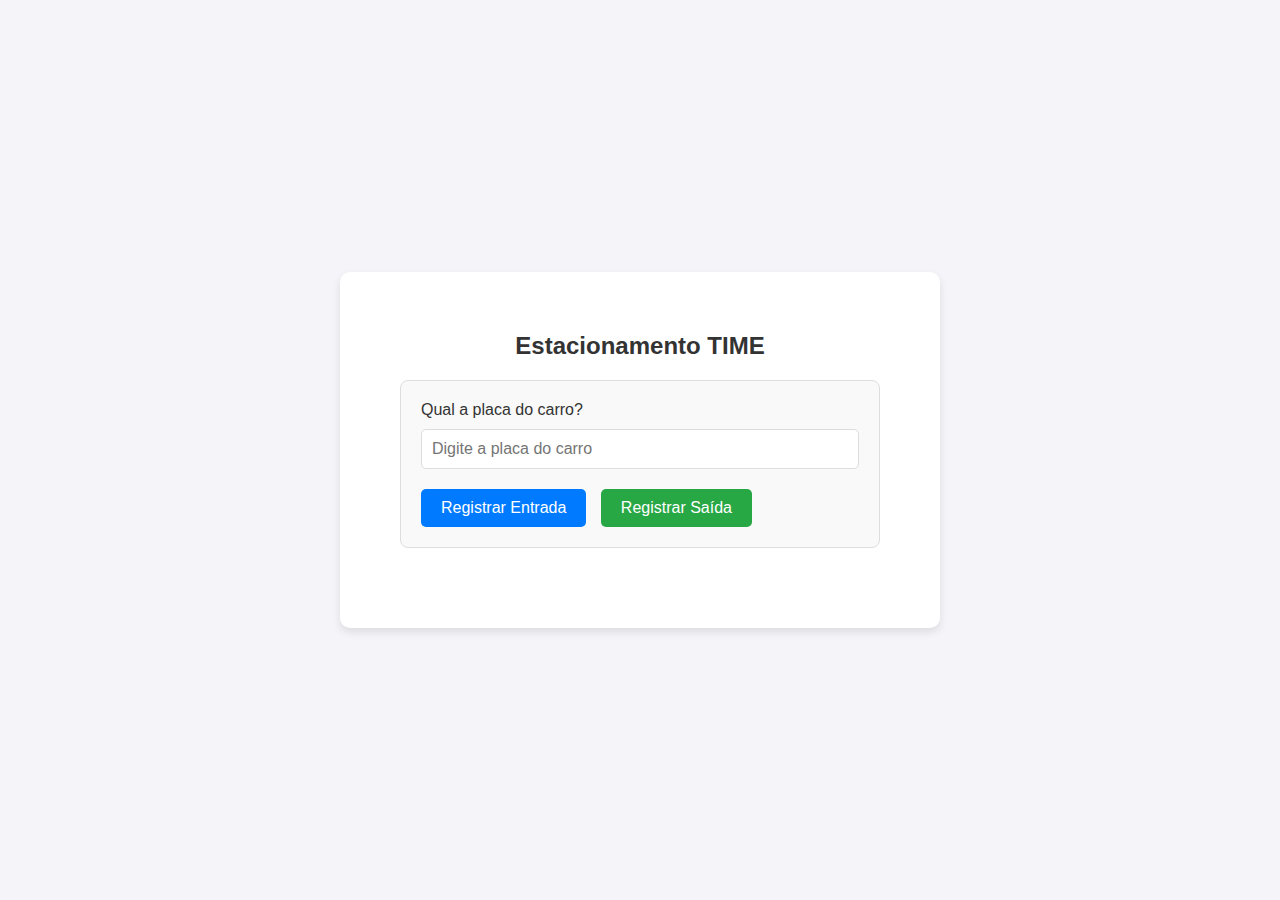
<file: Cobrador_de_estacionamento/index.html>
<!DOCTYPE html>
<html lang="pt-br">
  <head>
    <meta charset="UTF-8">
    <meta name="viewport" content="width=device-width, initial-scale=1.0">
    <title>Espaço vip</title>
    <link rel="stylesheet" href="style.css">
  </head>
  <body>
    <header></header>
    <main>
      <!--inicio do bloco principal-->
      <div class="bloco-principal">
        <h1>Estacionamento TIME</h1>
        <div class="sub-bloco">
          <!--solicita a paca do carro-->
          <p>Qual a placa do carro?</p>
          <input type="text" maxlength="7" placeholder="Digite a placa do carro" id="placa-do-carro">
          <!--botões que dao o checkin e o checkout do veiculo-->
          <button id="entrada">Registrar Entrada</button>
          <button id="saida">Registrar Saída</button>
        </div>
      </div>

      <!--elementos que serão alterados-->
      <div id="retornar-placa"></div>
      <div id="horario-de-entrada"></div>
      <div id="horario-de-saida"></div>
      <div id="valor-a-pagar"></div>
    
      <script src="script.js"></script>
    </main>
    
    <footer></footer>
  </body>
</html>
</file>
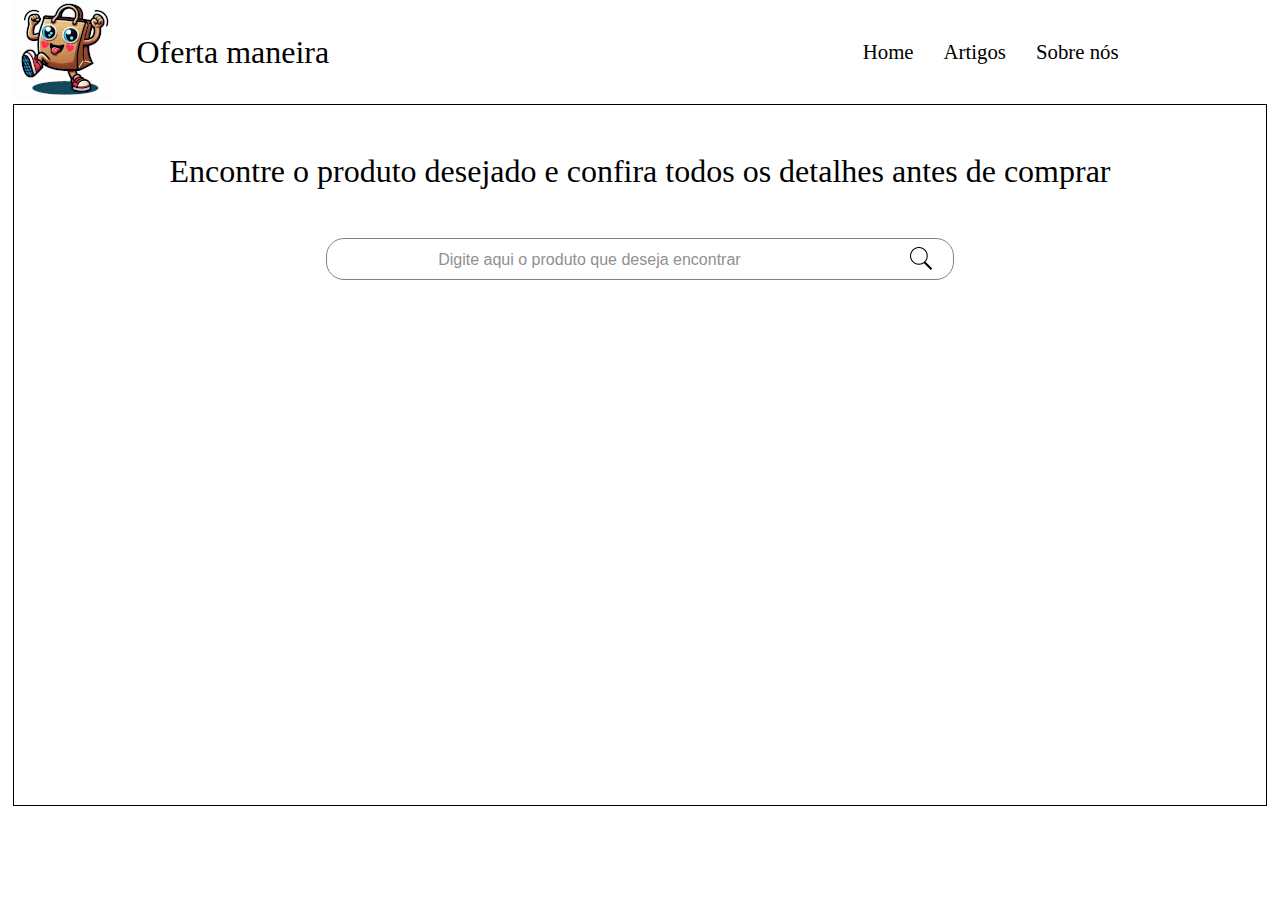
<file: Projeto-2/Site/index.html>
<!DOCTYPE html>
<html lang="pt-br">
<head>
    <meta charset="UTF-8">
    <meta name="viewport" content="width=device-width, initial-scale=1.0">
    <style>
    
/*--reset css-- código para resetar todas as configurações
pré-definidas dos diferentes navegadores*/
    html, body, div, span, applet, object, iframe, h1, h2, h3, h4, h5, h6, p, blockquote, pre, a, abbr,
acronym, address, big, cite, code, del, dfn, em, img, ins, kbd, q, s, samp, small, strike, strong,
sub, sup, tt, var, b, u, i, center, dl, dt, dd, ol, ul, li, fieldset, form, label, legend, table,
caption, tbody, tfoot, thead, tr, th, td, article, aside, canvas, details, embed, figure, footer,
figcaption, header, hgroup, menu, nav, output, ruby, section, summary, time, mark, audio, video {
    margin:0;
    padding:0;
    border:0;
    font-size:62.5%;
    font:inherit;
    text-decoration: none;
    vertical-align:baseline;
}

/*/////////////////////Início da seção header //////////////////////////*/

    /*Conteiner do logo*/
    .container-logo{        
        
        width: 98%;
        display: flex; /*deixa a imagem e o texto do logo lado a lado. */
        justify-content:space-around;
        align-items:center;     /* Alinha os itens verticalmente */
        height: auto;           /* Ajuste a altura de acordo com o conteúdo */
        margin:auto;
    }

        /*imagem do logo*/
        .img-logo{
            width:20px;
        }

        /*texto do logo */
        .text-logo{
            margin:auto; /*como o bloco que contem a img e o texto do logo esta usando o space-between, o margin:auto serve para centralizar apenas o segundo bloco, deixando a imagem do texto ainda na estremidade esquerda enquanto o texto fica alinhado no centro.*/
            
            font-size:2.0rem; /*valor relativo a font-size no HTML*/                  
        }
        
        /*container-navbar*/

        .container-navbar{
            
            width:50%;
            margin:auto;
            
        }

        .container-navbar nav{
            display:flex;
            justify-content:flex-end;
            margin-right:30px;
            
        }

        .container-navbar nav ul{
            display:flex; /*para alinhar os cada item da lista*/
            

        }

        .container-navbar nav li{
            font-size:1.3rem;
            
            margin: 10px 15px 10px 15px;
            list-style-type:none;
        }
/*/////////////////////fim seção do header ///////////////////////////*/

/*/////////////////////Início da seção Main //////////////////////////*/

    /*container main*/
    main{ 
        width:97.75%;
        height:700px;
        margin:auto;
        border: 1px solid black;
    }

    h1{
        font-size: 2.0rem;
        margin:3.0rem 3.0rem 3.0rem 3.0rem;
        text-align:center;
    }

    /*container que engloba o texto e a imagem da caixa de pesquisa.*/
    .container-caixa-de-pesquisa{
        display:flex;
        justify-content: space-between; /*para deixar em posição oposta a caixa de pesquisa e a imagem da lupa*/
        margin:auto;
        border-radius: 18px;        
        color:black;
        border:0.5px solid gray;
        width:50%;
        height:40px;
        
    }

    /*caixa de pesquisa isolada da imagem*/
    .container-caixa-de-pesquisa input {
        border:none;
        background-color:transparent;
        width:80%;
        height:30px;
        margin:5px 0px 5px 10px; 
        text-align:center;
        font-size:1.0rem;
        outline: none;
        opacity:0.8;

      
    }

    /*pseudo-elemento (input:focus::placehouder) para esconder o texto quando clicado dentro da caixa*/
    .container-caixa-de-pesquisa input:focus::placeholder{
        opacity: 0; /*quando clicar na caixa, a opacidade das letras será 0 ou seja ficará invisível.*/
    }

    /*caixa da imagem isolada da caixa de texto*/
    .container-caixa-de-pesquisa button {
        width:30px;
        height:30px;
        border:none;
        background-color: transparent;
        margin:6px 20px 5px 0
        
        

    }


    /* icone da lupa dentro do button*/
    .container-caixa-de-pesquisa img {
        height:25px;
        width:25px;
        

        
    }

    











    </style>
    <title>Document</title>
</head>
<body>
    <header>
        <div class="container-logo">
            <div class="img-logo"><img src="img/sacola feliz.png" alt=""></div>
            <div class="text-logo"><p>Oferta maneira</p></div>         
        
            <div class="container-navbar">
                <nav>
                    <ul>
                        <li>Home</li>
                        <li>Artigos</li>
                        <li>Sobre nós</li>
                    </ul>
                </nav>
            </div>
        </div>
    </header>
    <main>
        <h1>Encontre o produto desejado e confira todos os detalhes antes de comprar</h1>
        <div class="container-caixa-de-pesquisa">
            <input type="text" placeholder="Digite aqui o produto que deseja encontrar">
            <button type="submit">
                <img src="img/icone de pesquisa.png" alt="lupa para iniciar pesquisa">
            </button>
        </div>






    </main>
    <script>
        const elemento_teste=document.getElementsByClassName("text-logo");
        console.log(elemento_teste)

    </script>
</body>
</html>
</file>
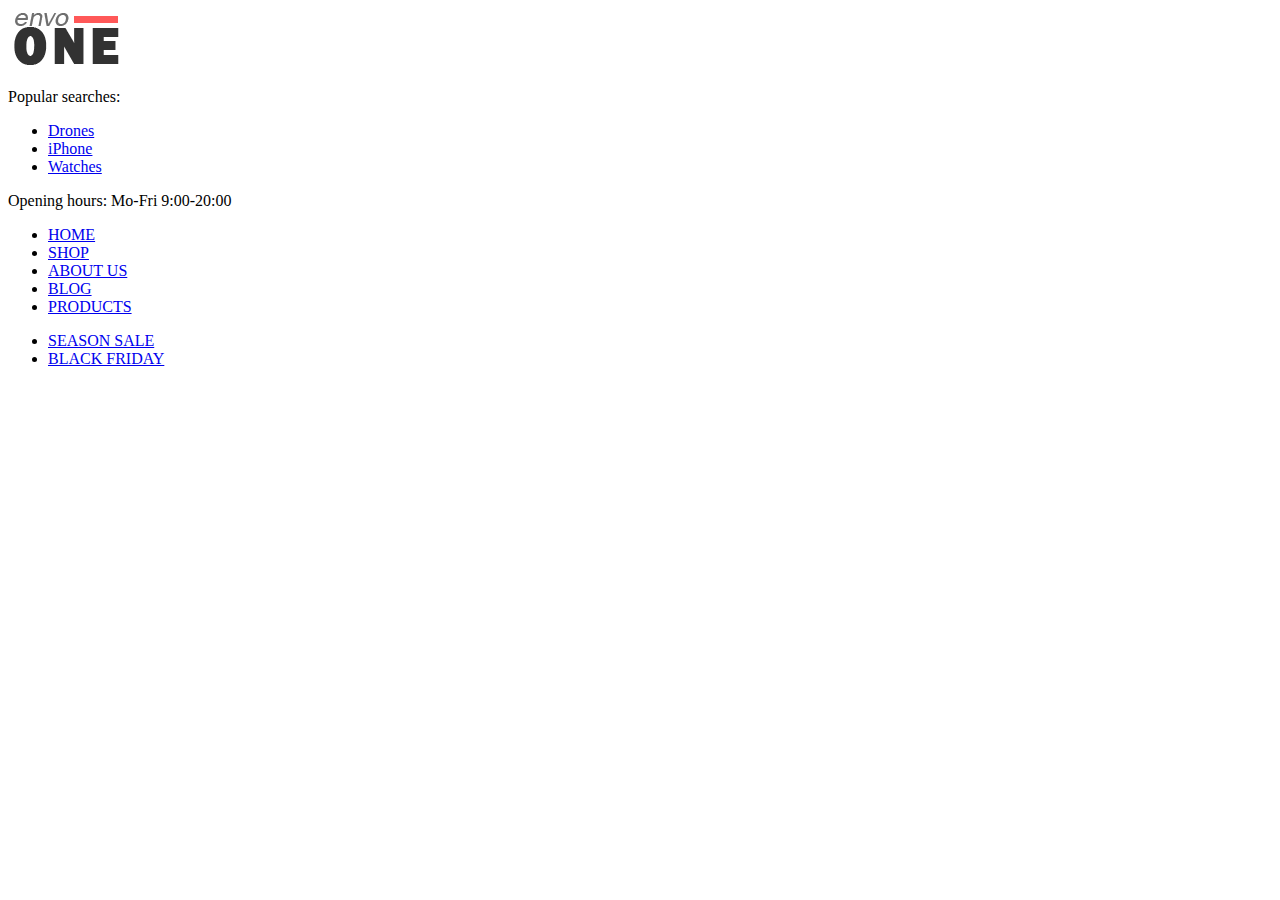
<file: Replicas de temas wordpress/tema1/index.html>
<!DOCTYPE html>
<html lang="en">
    <head>
        <meta charset="UTF-8">
        <meta name="viewport" content="width=device-width, initial-scale=1.0">
        <meta http-equiv="X-UA-Compatible" content="IE=edge">
        <meta name="author" content="Marcos-frella">
        <title>Envo One - clone</title>
        <style></style>
    </head>
    <body>
        <header>
            <!-- Main Header A: Logo, Search, and Login -->
            <div class="main-header-a">
                <div class="logo">
                    <img src="image/logo/envo-one-logo.png" alt="imagem do logo do site">
                </div>
                <div class="search">
                    <!-- Top Bar: Popular Searches and Opening Hours -->
                    <div class="top-bar">
                        <div class="top-bar-left">
                            <p>Popular searches:</p>
                            <ul>                            
                                <li><a href="#Drones">Drones</a></li>
                                <li><a href="#iPhone">iPhone</a></li>
                                <li><a href="#Watches">Watches</a></li>
                            </ul>
                        </div>
                        <div class="top-bar-right">
                            <p>Opening hours: Mo-Fri 9:00-20:00</p>
                        </div>
                    </div>
                    <!-- Search Box -->
                    <div class="box-search">
                        <div class="box-imput"></div>
                        <div class="box-categories"></div>
                        <div class="box-btn-search"></div>
                    </div>
                </div>
                <!-- Login Section -->
                <div class="login"></div>
            </div>
            <!-- Main Header B: Navigation Menus -->
            <div class="main-header-b">                
                <!-- Primary Navigation -->
                <div class="navigation-a">
                    <nav>
                        <ul>
                            <li><a href="#home">HOME</a></li>
                            <li><a href="#shop">SHOP</a></li>
                            <li><a href="#about-us">ABOUT US</a></li>
                            <li><a href="#blog">BLOG</a></li>
                            <li><a href="#products">PRODUCTS</a></li>
                        </ul>
                    </nav>
                </div>
                <!-- Secondary Navigation -->
                <div class="navigation-b">
                    <nav>
                        <ul>
                            <li><a href="#season-sale">SEASON SALE</a></li>
                            <li><a href="#black-friday">BLACK FRIDAY</a></li>
                        </ul>
                    </nav>
                </div>
            </div>    
        </header>
    </body>
</html>
</file>
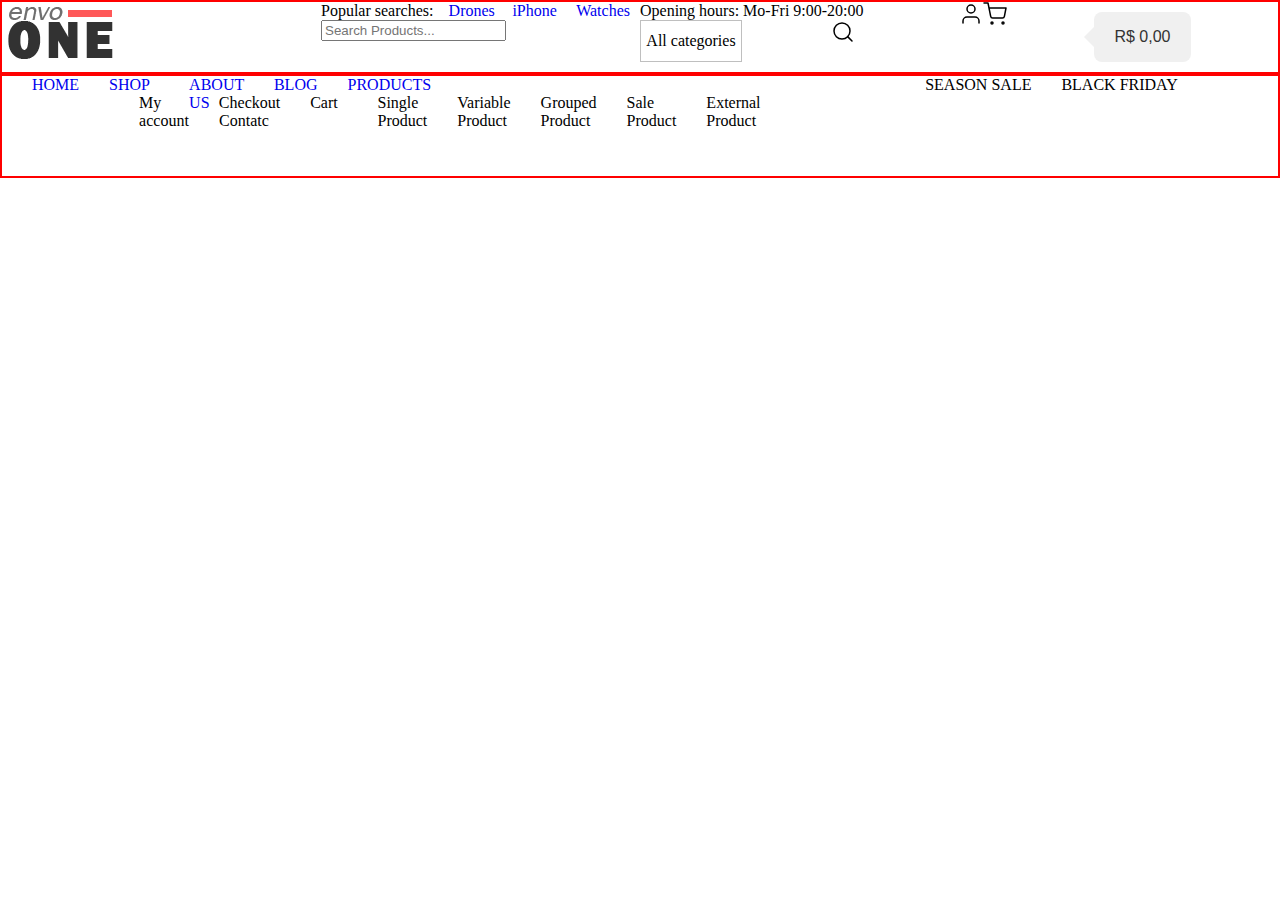
<file: replicas/tema1/index.html>
<!DOCTYPE html>
<html lang="en">
    <head>
        <meta charset="UTF-8">
        <meta name="viewport" content="width=device-width, initial-scale=1.0">
        <meta http-equiv="X-UA-Compatible" content="IE=edge">
        <meta name="author" content="Marcos-frella">
        <title>Envo One - clone</title>
        <link rel="stylesheet" href="style.css">
    </head>
    <body>
        <header>
            <div class="header-container">  

                <div class="header-a">
                    <!--Logo-->
                    <div class="logo"><img src="image/logo/envo-one-logo.png" alt="imagem do logo do site"></div>

                    <!--barra de pesquisa-->
                    <div class="search-container">
                        <!-- Top Bar: Popular Searches and Opening Hours -->
                        <div class="top-bar">

                            <div class="top-bar-left">
                                <p>Popular searches:</p>
                                <ul>                            
                                    <li><a href="#Drones">Drones</a></li>
                                    <li><a href="#iPhone">iPhone</a></li>
                                    <li><a href="#Watches">Watches</a></li>
                                </ul>
                            </div>

                            <div class="top-bar-right">
                                <p>Opening hours: Mo-Fri 9:00-20:00</p>
                            </div>

                        </div>

                        <!-- Search Box contendo os seguintes blocos: box-input, box-categories, box-btn-search. -->
                        <div class="search-box">
                            
                            <div class="box-imput">
                                <input type="search" name="search" id="search-box" placeholder="Search Products..." aria-label="Search through the site" autocomplete="on" maxlength="100" required>
                            </div>

                            <div class="box-categories">
                                <!-- quatro elementos com a classe box para se criar uma nodelist-->
                                <!-- duas classes hidden para eu ocultar/exibir o bloco utilizando javascript-->
                                <div id="allCategories" class="box">All categories</div>
                                <div id="devices" class="hidden-filter box">Devices</div>
                                <div id="drones" class="hidden-filter box">Drones</div>
                                <div id="technology" class="hidden-filter box">Technology</div>
                            </div>

                            <div class="box-btn-search">

                                <svg xmlns="http://www.w3.org/2000/svg" width="24" height="24" viewBox="0 0 24 24" fill="none" stroke="currentColor" stroke-width="1.5" stroke-linecap="round" stroke-linejoin="round" class="feather feather-search" aria-hidden="true">
                                    <circle cx="11" cy="11" r="8"></circle>
                                    <line x1="21" y1="21" x2="16.65" y2="16.65"></line>
                                </svg>                          

                            </div>

                        </div>
                    </div>

                    <!-- Login Section -->
                    <div class="login">


                        <!--imagem da pessoa-->
                        <svg xmlns="http://www.w3.org/2000/svg" width="24" height="24" viewBox="0 0 24 24" fill="none" stroke="currentColor" stroke-width="1.5" stroke-linecap="round" stroke-linejoin="round" class="feather feather-user envo-icon la la-user">
                            <path d="M20 21v-2a4 4 0 0 0-4-4H8a4 4 0 0 0-4 4v2">                            
                            </path><circle cx="12" cy="7" r="4"></circle>
                        </svg>

                        <!--imagem do carrinho-->
                        <svg xmlns="http://www.w3.org/2000/svg" width="24" height="24" viewBox="0 0 24 24" fill="none" stroke="currentColor" stroke-width="1.5" stroke-linecap="round" stroke-linejoin="round" class="feather feather-shopping-cart envo-icon la la-shopping-bag">
                            <circle cx="9" cy="21" r="1"></circle>
                            <circle cx="20" cy="21" r="1"></circle>
                            <path d="M1 1h4l2.68 13.39a2 2 0 0 0 2 1.61h9.72a2 2 0 0 0 2-1.61L23 6H6"></path>
                        </svg>

                        <div class="balao">
                            <div class="amount-cart hidden-xs">R$&nbsp;0,00</div>
                        </div>


                    </div>
                </div>
                <!-- Main Header B: Navigation Menus -->
                <div class="header-b">                
                    <!-- Primary Navigation -->
                    <div class="navigation-a">
                        <nav>
                            <ul>
                                <li><a href="#home">HOME</a></li>

                                <li><a href="#shop">SHOP </a>
                                        <ul>
                                            <li>My account</li>
                                            <li>Checkout</li>
                                            <li>Cart</li>
                                        </ul>
                               </li>

                                <li><a href="#about-us">ABOUT US</a>
                                        <ul>
                                            <li>Contatc</li>
                                        </ul>
                                </li>

                                <li><a href="#blog">BLOG</a></li>
                                <li><a href="#products">PRODUCTS</a>
                                    <ul>
                                        <li>Single Product</li>
                                        <li>Variable Product</li>
                                        <li>Grouped Product</li>
                                        <li>Sale Product</li>
                                        <li>External Product</li>
                                    </ul>
                                </li>
                            </ul>
                        </nav>
                    </div>
                    <!-- Secondary Navigation -->
                    <div class="navigation-b">
                        <nav>
                            <ul>
                                <li><a href="#season-sale">SEASON SALE</a></li>
                                <li><a href="#black-friday">BLACK FRIDAY</a></li>
                            </ul>
                        </nav>
                    </div>
                </div>
            </div>    
        </header>
        <script src="js/filtroCategorias.js"></script>
    </body>

</html>

<!--Parei no segundo menu b  para adicionar os submenus e depois adicionar as classes e oculta-las no javascript-->
</file>
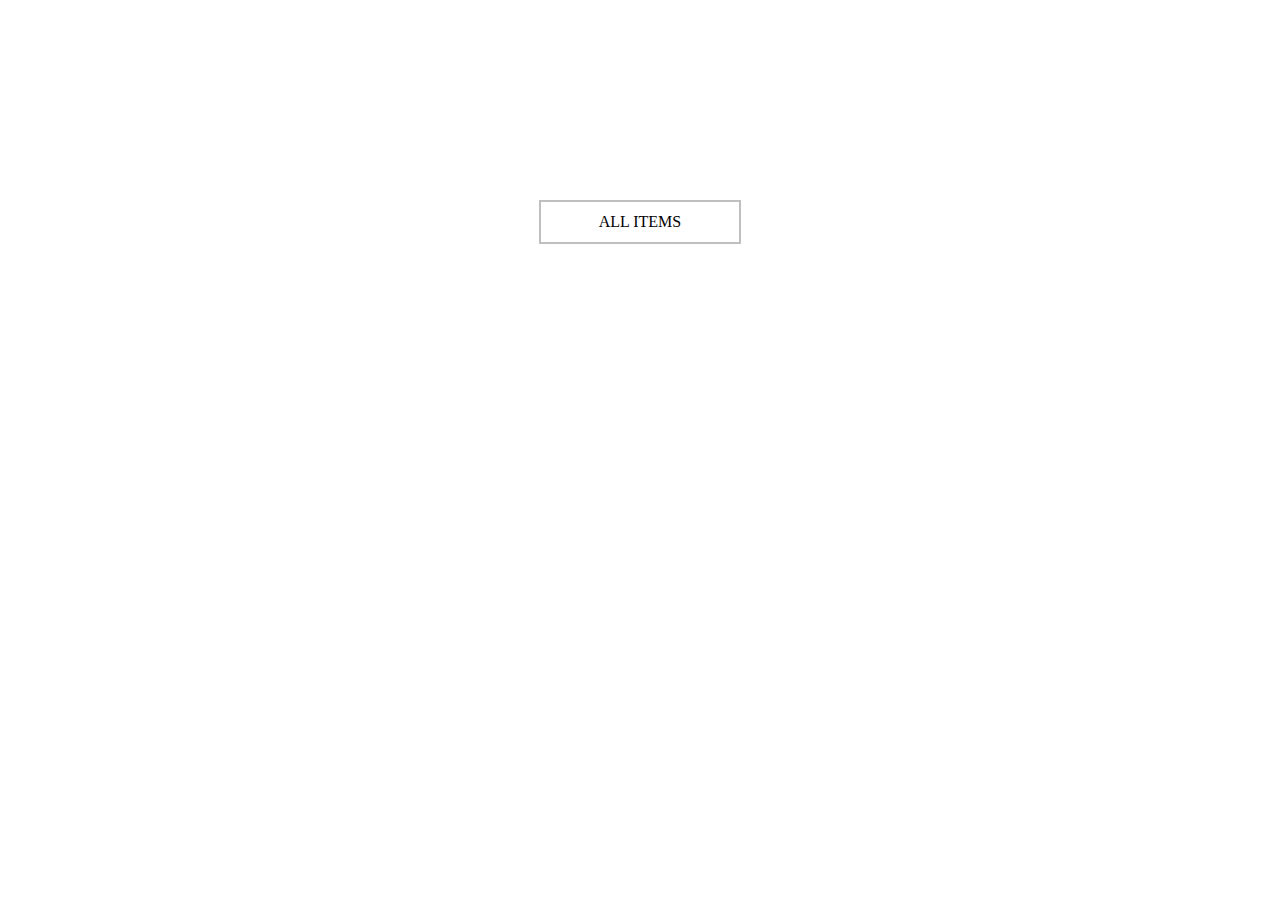
<file: Replicas de temas wordpress/tema1/botão/index.html>
<!DOCTYPE html>
<html lang="en">
<head>
    <meta charset="UTF-8">
    <meta name="viewport" content="width=device-width, initial-scale=1.0">
    <title>Document</title>
   </head>
   <link rel="stylesheet" href="style.css">
<body>

    <!-- tres elementos com a mesma classe para eu criar uma nodelist-->
     <!-- duas classes hidden para eu ocultar inicialmente esses elementos-->
    <div class="box" onclick="exibirBlocos()">ALL ITEMS</div>
    <div id="btn2" class="hidden box">IPHONE</div>
    <div id="btn3" class="hidden box">DRONES</div>





    <script src="script.js"></script>
   




</body>
</html>
</file>
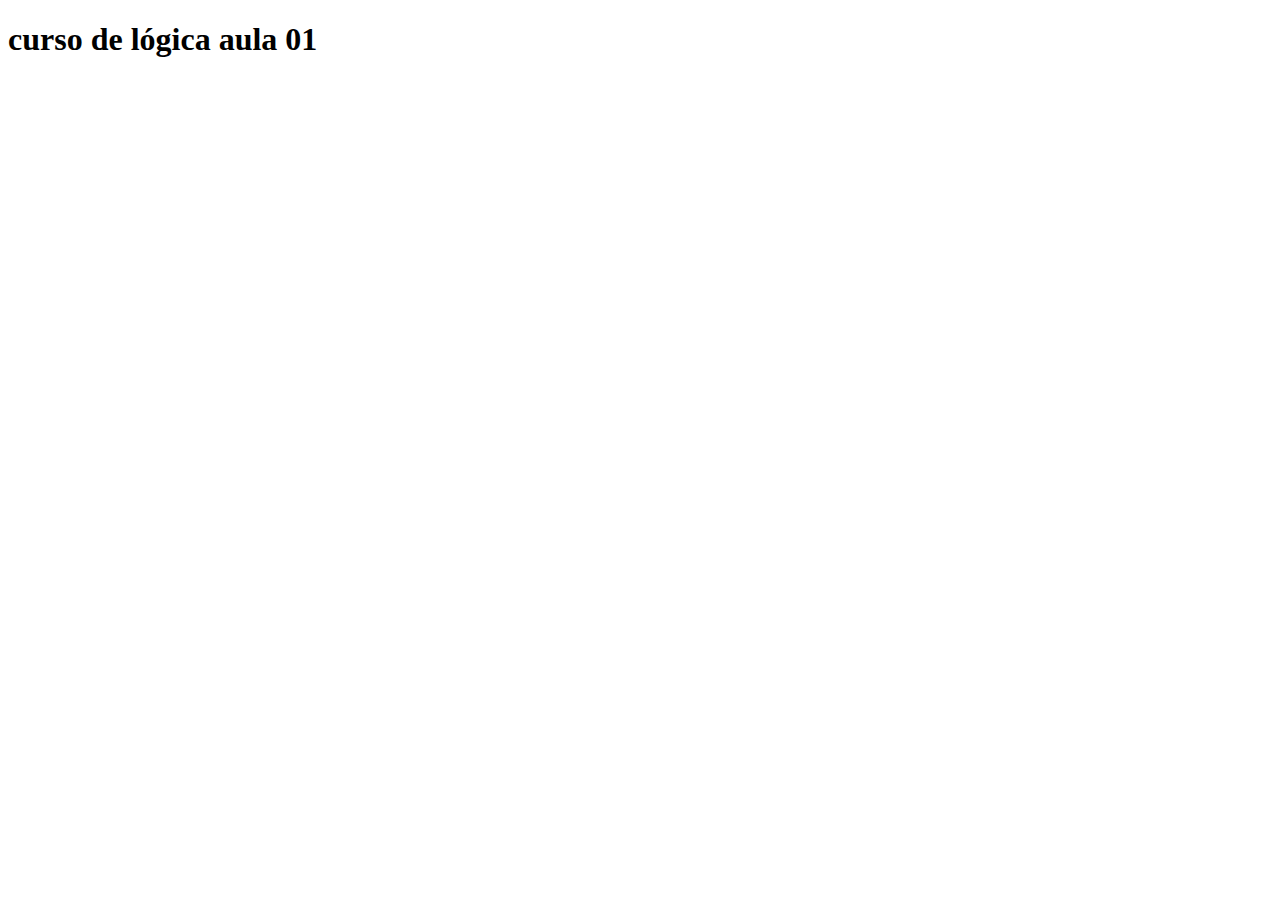
<file: Lógica de programação/aula 02.html/aula02.html>
<!DOCTYPE html>
<html lang="pt-br
">
<head>
    <meta charset="UTF-8"> <!--resolve a problema de incompatibilidade com alguns caracteres-->
    <meta name="viewport" content="width=device-width, initial-scale=1.0">
    <title>aula 02</title>
</head>
<body>

    <h1>curso de lógica aula 01</h1>



    <script>

       let nome = window.prompt("qual é o seu nome?");
        alert("bem vindo,"+ nome)


    </script>
    
</body>
</html>
</file>
<file: Cobrador_de_estacionamento/style.css>
/* Estilo geral */
    * {
      margin: 0;
      padding: 0;
      box-sizing: border-box;
    }

    body {
      font-family: Arial, sans-serif;
      background-color: #f4f4f9;
      color: #333;
      display: flex;
      justify-content: center;
      align-items: center;
      min-height: 100vh;
    }

    /* Bloco principal */
    .bloco-principal {
      padding: 60px;
      background-color: #ffffff;
      border-radius: 10px;
      box-shadow: 0 4px 8px rgba(0, 0, 0, 0.1);
      width: 100%;
      max-width: 600px;
    }

    /* Cabeçalho */
    .bloco-principal h1 {      font-size: 24px;
      margin-bottom: 20px;
      text-align: center;
    }

    /* Sub-blocos */
    .sub-bloco {
      margin-bottom: 20px;
      padding: 20px;
      background-color: #f9f9f9;
      border-radius: 8px;
      border: 1px solid #ddd;
    }

    .sub-bloco p {
      margin-bottom: 10px;
      font-size: 16px;
    }

    /* Input e botões */
    .sub-bloco input[type="text"] {
      width: 100%;
      padding: 10px;
      font-size: 16px;
      border: 1px solid #ddd;
      border-radius: 5px;
      margin-bottom: 20px;
    }

    .sub-bloco button {
      padding: 10px 20px;
      font-size: 16px;
      margin-right:10px;
      border: none;
      border-radius: 5px;
      cursor: pointer;
    }

    #entrada {
      background-color: #007BFF;
      color: white;
    }

    #saida {
      background-color: #28A745;
      color: white;
    }

    /* Div de retorno */
    .retorno {
      height: 50px;
      background-color: #e9ecef;
      border: 1px dashed #ccc;
      border-radius: 5px;
      color:black
    }
</file>
<file: Replicas de temas wordpress/tema1/botão/style.css>
body{
    width:200px;
    margin:auto;
    height:50%;
    border: 1px solid rgba(0, 0, 0, 0.25); /* Borda com transparência para parecer mais fina */
    text-align:center;
    margin-top:200px;
}
.box {
    border: 1px solid rgba(0, 0, 0, 0.25); /* Borda com transparência para parecer mais fina */
    height: 40px;
    display: flex;
    justify-content: center;
    align-items: center;
}
.hidden{
    display:none;
}
</file>
<file: replicas/tema1/style.css>
/*reset global dos navegadores*/
html, body, div, span, applet, object, iframe, h1, h2, h3, h4, h5, h6, p, blockquote, pre, a, abbr,
acronym, address, big, cite, code, del, dfn, em, img, ins, kbd, q, s, samp, small, strike, strong,
sub, sup, tt, var, b, u, i, center, dl, dt, dd, ol, ul, li, fieldset, form, label, legend, table,
caption, tbody, tfoot, thead, tr, th, td, article, aside, canvas, details, embed, figure, footer,
figcaption, header, hgroup, menu, nav, output, ruby, section, summary, time, mark, audio, video {
    margin:0;
    padding:0;
    border:0;
    font-size:100%;
    font:inherit;
    text-decoration: none;
    vertical-align:baseline;
}


.header-container{
  width:100%;  
}


  .header-a{
    display:flex; 
    height: 70px; 
    border: 2px red solid; /*marcação de escopo*/
  }


    .logo{
      width:25%;    
    }

    
    .search-container{
      width:50%;
    }


      /*Bloco top bar acima da barra search*/
      .top-bar{
        display:flex;
      }


        .top-bar-right{
          width:50%
        }


        .top-bar-left{
          display:flex;
          width:50%
        }


        .top-bar-left ul{
          display:flex;
          width:60%;
          list-style-type: none;
          padding-left:0;
        }


        .top-bar-left ul li{
        width:60%
        }


        .top-bar-left p{
          width:40%
        }


      .search-box{
        display:flex;
      }


        .box-imput{
          width:50%
        }

        .box-categories{
          width:30%
        }


          /* propriedades do filtro superior */
          .box{
            display:flex;
            text-align: center;
            justify-content: center;
            align-items: center;
            width: 100px;
            height: 40px;
            border: 1px solid rgba(0, 0, 0, 0.25); /* Borda com transparência para parecer mais fina */
          }


          .hidden-filter {      
            display: none;
          }


        /* Botão com uma lupa em search */
        .box-btn-search{
          width:20%
        }


    .login{
      display:flex;
      width:25%; 
    }


      /* Estilização do balão com preço no header lado direito */
      .balao {
        position: relative;
        background-color: #f0f0f0;
        color: #333;
        padding: 16px 20px;
        border-radius: 8px;
        width: fit-content;
        max-width:relative;
        margin: auto;
        font-family: sans-serif;
      }

      .balao::before {
        content: "";
        position: absolute;
        left: -10px; /* Posiciona o triângulo na lateral esquerda */
        top: 50%;
        transform: translateY(-50%);
        width: 0;
        height: 0;
        border-top: 10px solid transparent;
        border-bottom: 10px solid transparent;
        border-right: 10px solid #f0f0f0; /* Mesma cor do balão */
      }
  

  .header-b{
    max-width: 100%;
    height:100px;
    display:flex;
    border: 2px red solid; /*marcação de escopo*/
  }


    .navigation-a{
      width:70%;
    }

    .navigation-a nav ul li{
      margin-left:30px;
    }


      .navigation-a nav ul{
        display:flex;
        list-style-type: none;
        color:inherit;
        width:50px;

      }


      .navigation-b{
        width:30%
      }


      .navigation-b nav ul {
        display:flex;
        list-style-type:none;
      }


        .navigation-b nav ul li a{
          margin-left:30px; 
          color:inherit
        }
</file>
